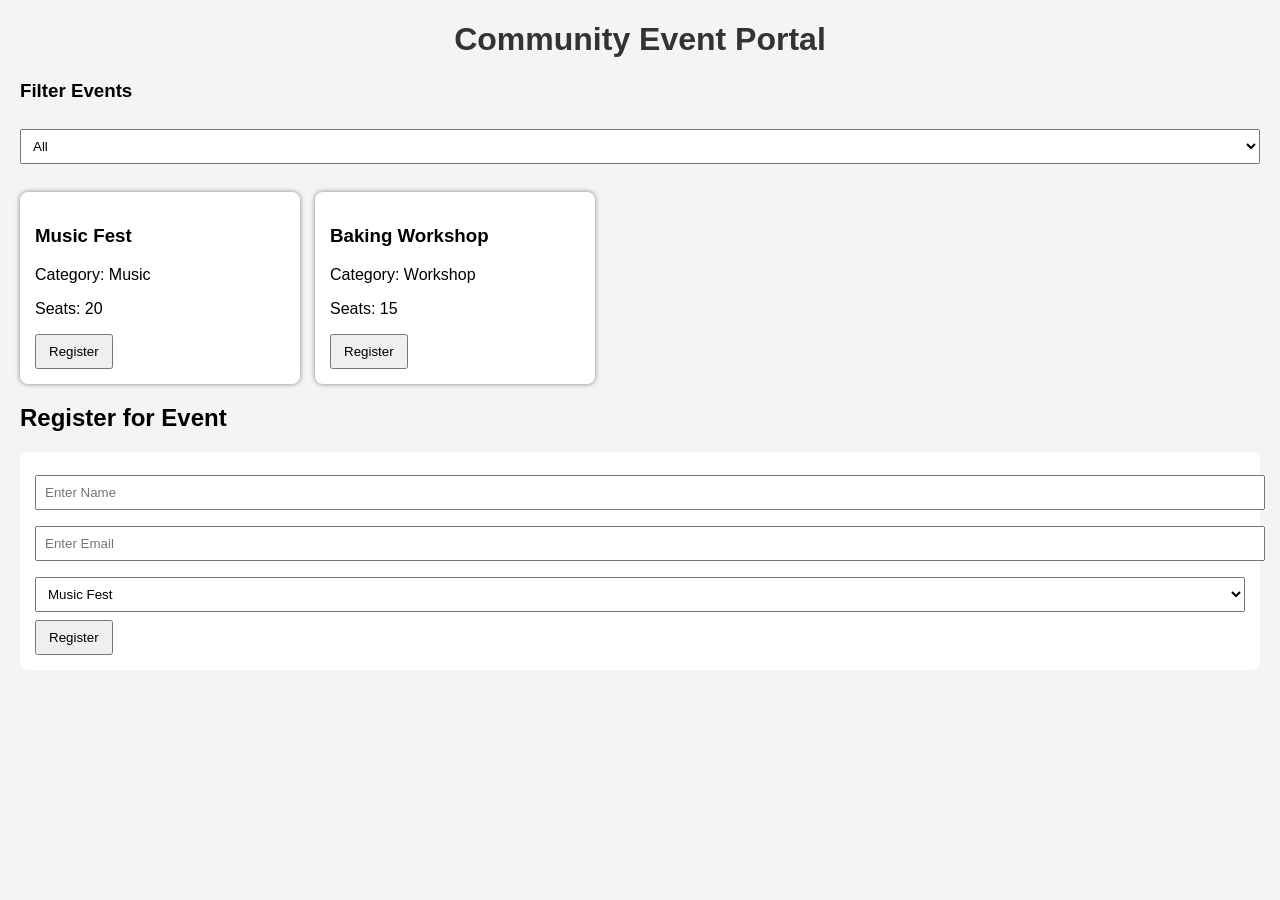
<file: Java FSE/Upskilling/Module1-Javascript/index.html>
<!DOCTYPE html>
<html lang="en">
<head>
    <meta charset="UTF-8">
    <meta name="viewport" content="width=device-width, initial-scale=1.0">
    <title>Community Event Portal</title>

    <style>
        body{
            font-family: Arial, sans-serif;
            margin: 20px;
            background-color: #f4f4f4;
        }

        h1{
            text-align:center;
            color: #333;
        }

        #eventContainer{
            display:flex;
            flex-wrap:wrap;
            gap:15px;
            margin-top:20px;
        }

        .card{
            background:white;
            padding:15px;
            border-radius:8px;
            box-shadow:0 0 5px gray;
            width:250px;
        }

        button{
            padding:8px 12px;
            cursor:pointer;
        }

        form{
            margin-top:20px;
            background:white;
            padding:15px;
            border-radius:8px;
        }

        input,select{
            width:100%;
            padding:8px;
            margin:8px 0;
        }

        #message{
            margin-top:10px;
            font-weight:bold;
        }
    </style>
</head>

<body>

<h1>Community Event Portal</h1>

<h3>Filter Events</h3>

<select id="categoryFilter">
    <option value="All">All</option>
    <option value="Music">Music</option>
    <option value="Workshop">Workshop</option>
    <option value="Sports">Sports</option>
</select>

<div id="eventContainer"></div>

<h2>Register for Event</h2>

<form id="registrationForm">

    <input type="text"
           name="name"
           placeholder="Enter Name">

    <input type="email"
           name="email"
           placeholder="Enter Email">

    <select name="event">
        <option value="Music Fest">Music Fest</option>
        <option value="Baking Workshop">Baking Workshop</option>
        <option value="Football Match">Football Match</option>
    </select>

    <button type="submit">Register</button>

</form>

<div id="message"></div>

<script src="main.js"></script>

</body>
</html>
</file>
